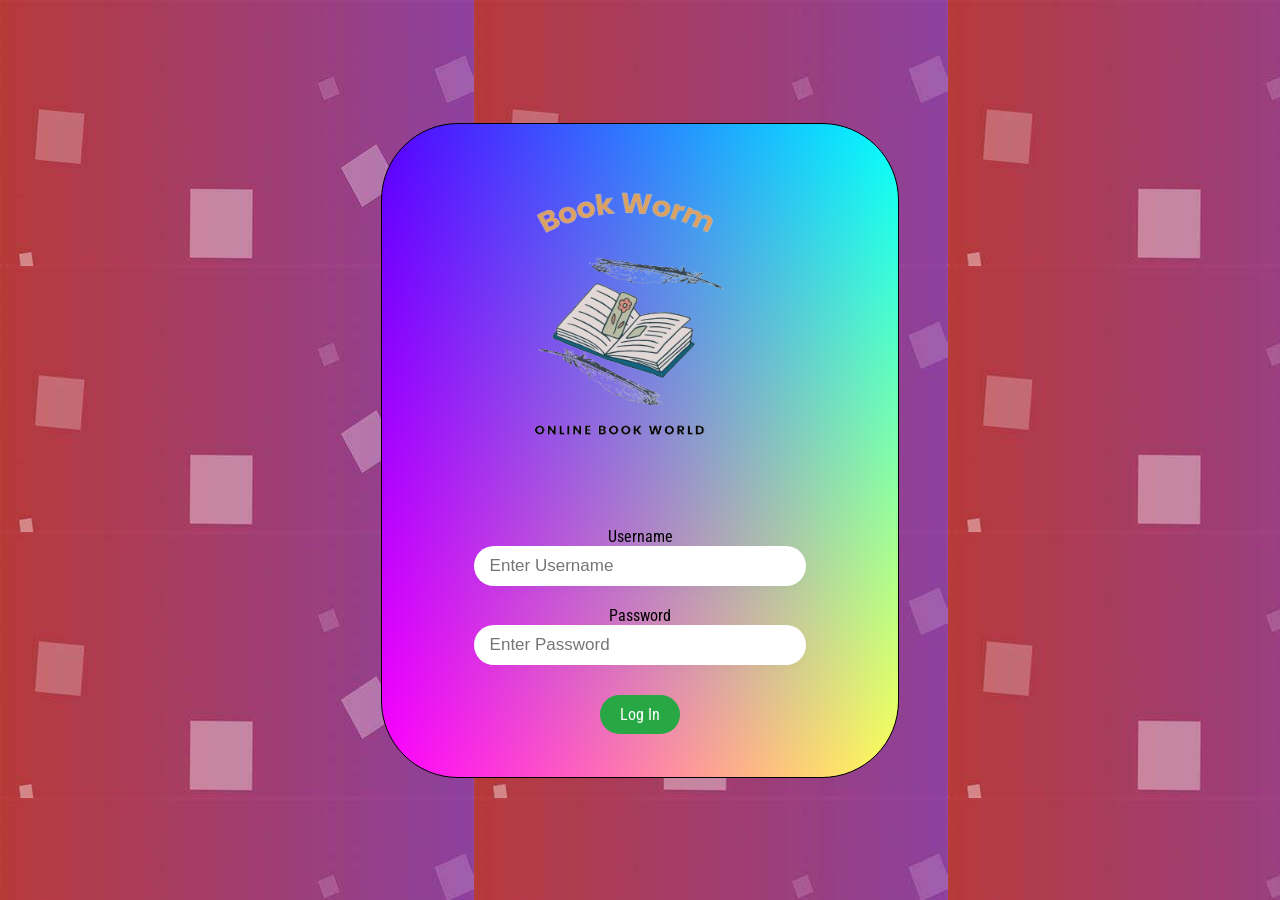
<file: index.html>
<!DOCTYPE html>
<html lang="en">
  <head>
    <title>Book Site</title>
    <link rel="preconnect" href="https://fonts.googleapis.com" />
    <link rel="preconnect" href="https://fonts.gstatic.com" crossorigin />
    <link
      href="https://fonts.googleapis.com/css2?family=Roboto+Condensed:ital,wght@0,100..900;1,100..900&display=swap"
      rel="stylesheet"
    />
    <!--fonts-->
    <link rel="stylesheet" href="Styles/login.css" />
  </head>

  <body background="Images/background-image.jfif">
    <div class="login-container">
      
 <img src="Images/Site-logo-3.png" class="logo">

      <div class="username-container">
        Username
        <input type="text" placeholder="Enter Username" class="text-box" />
      </div>
      <div class="password-container">
        Password
        <input type="text" placeholder="Enter Password" class="text-box" />
        <a href="main.html" class="log-in">Log In</a>
      </div>
    </div>
  </body>
</html>
</file>
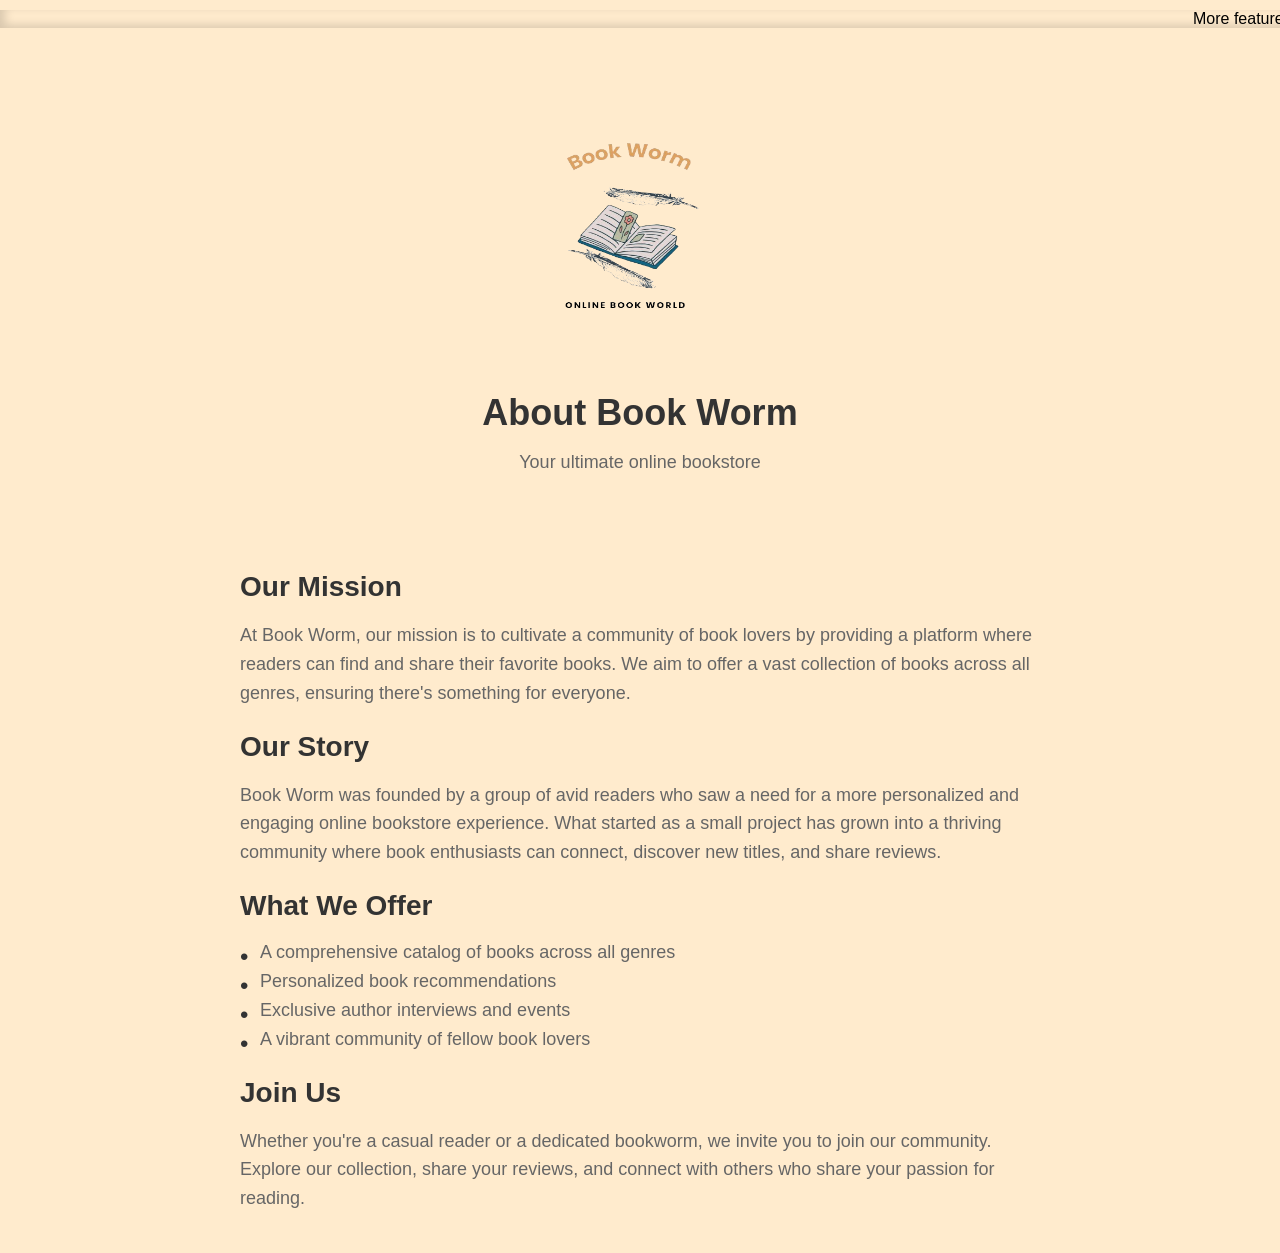
<file: about.html>
<!DOCTYPE html>
<html lang="en">
<head>
  <meta charset="UTF-8">
  <meta name="viewport" content="width=device-width, initial-scale=1.0">
  <title>About </title>
  <link rel = "stylesheet" href="Styles/about.css">
</head>
<body>
  <div class="marquee">
    <marquee direction ='ltr'>More features will be added! Stay updated</marquee>
  </div>
  <div class="container">
    <div class="header">
        <img src="Images/Site-logo-3.png" alt="Book Worm Logo">
        <h1>About Book Worm</h1>
        <p>Your ultimate online bookstore</p>
    </div>
    <div class="content">
        <h2>Our Mission</h2>
        <p>At Book Worm, our mission is to cultivate a community of book lovers by providing a platform where readers can find and share their favorite books. We aim to offer a vast collection of books across all genres, ensuring there's something for everyone.</p>
        <h2>Our Story</h2>
        <p>Book Worm was founded by a group of avid readers who saw a need for a more personalized and engaging online bookstore experience. What started as a small project has grown into a thriving community where book enthusiasts can connect, discover new titles, and share reviews.</p>
        <h2>What We Offer</h2>
        <ul>
            <li>A comprehensive catalog of books across all genres</li>
            <li>Personalized book recommendations</li>
            <li>Exclusive author interviews and events</li>
            <li>A vibrant community of fellow book lovers</li>
        </ul>
        <h2>Join Us</h2>
        <p>Whether you're a casual reader or a dedicated bookworm, we invite you to join our community. Explore our collection, share your reviews, and connect with others who share your passion for reading.</p>
    </div>
</div>
</body>
</html>
</file>
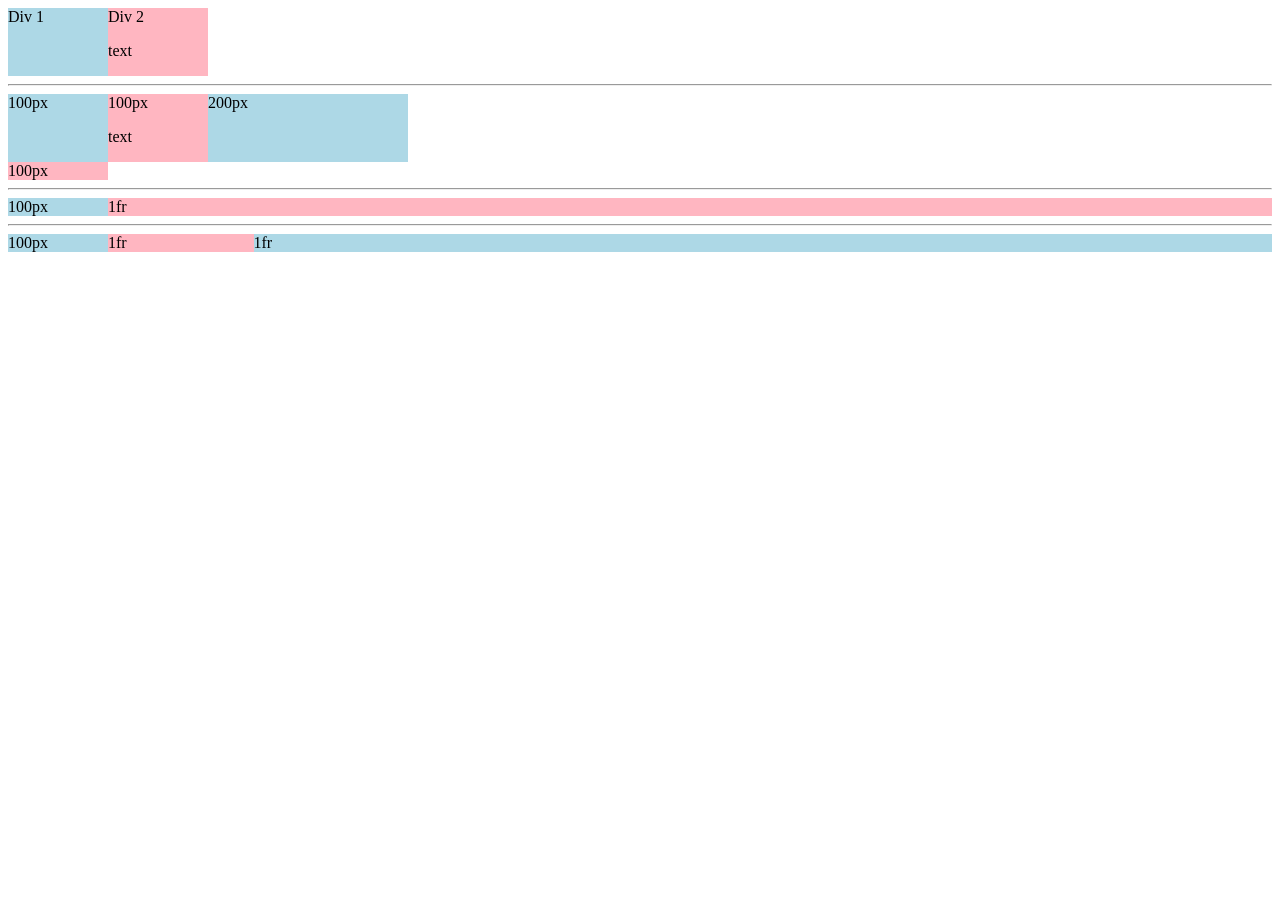
<file: grid.html>
<!DOCTYPE html>
<html lang="en">
  <head>
    <title>Grid Practice</title>
  </head>
  <body>
    <div style="display: grid; grid-template-columns: 100px 100px">
      <div style="background-color: lightblue">Div 1</div>
      <div style="background-color: lightpink">
        Div 2
        <p>text</p>
      </div>
    </div>
    <hr />

    <div style="display: grid; grid-template-columns: 100px 100px 200px">
      <div style="background-color: lightblue">100px</div>
      <div style="background-color: lightpink">
        100px
        <p>text</p>
      </div>
      <div style="background-color: lightblue">200px</div>
      <div style="background-color: lightpink">100px</div>
    </div>

    <hr />

    <div style="display: grid; grid-template-columns: 100px 1fr">
      <div style="background-color: lightblue">100px</div>
      <div style="background-color: lightpink">1fr</div>
    </div>
    <hr />

    <div style="display: grid; grid-template-columns: 100px 1fr 7fr">
      <div style="background-color: lightblue">100px</div>
      <div style="background-color: lightpink">1fr</div>
      <div style="background-color: lightblue">1fr</div>
    </div>
  </body>
</html>
</file>
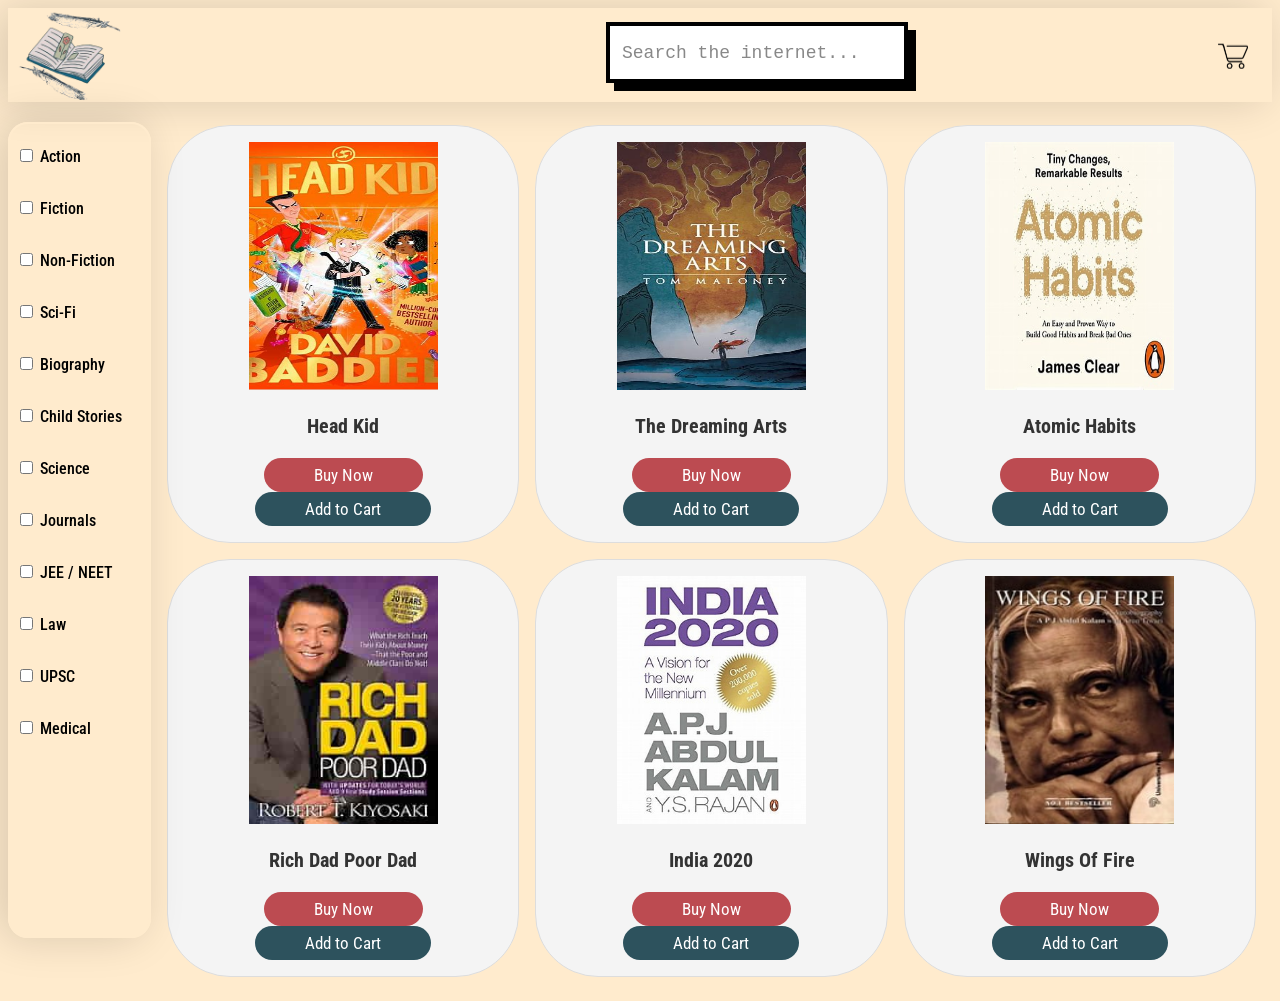
<file: main.html>
<!DOCTYPE html>
<html lang="en">
  <head>
    <link rel="stylesheet" href="Styles/main.css" />
    <link rel="stylesheet" href="Styles/header.css" />
    <link rel="preconnect" href="https://fonts.googleapis.com" />
    <link rel="preconnect" href="https://fonts.gstatic.com" crossorigin />
    <link
      href="https://fonts.googleapis.com/css2?family=Roboto+Condensed:ital,wght@0,100..900;1,100..900&display=swap"
      rel="stylesheet"
    />
    <title>Book Site</title>
  </head>
  <body>
    <div class="header">                 <!--For search bar, cart etc-->
      <div class="left-section">
        <img src="Images/Site logo.png" alt="logo" class="logo">
      </div>
      <div class="middle-section">
        <div class="input-container">
          <input
            class="input"
            name="text"
            type="text"
            placeholder="Search the internet..."/>
        </div>
      </div>
      <div class="right-section">
        <div class="cart-logo-container">
          <img src="Images/cart.png" class="cart-logo" />
        </div>
      </div>
    </div>

    <section id="books" class="book-grid">                  <!--For book -->

      <div class="book-item">
          <img src="Images/front-1.jfif" alt="Book 1">
          <p class="book-title">Head Kid</p>
          <button class="buy-now">Buy Now</button>
      <button class="add-to-cart">Add to Cart</button>
      </div>

      <div class="book-item">
          <img src="Images/front-2.jfif" alt="Book 2">
          <p class="book-title">The Dreaming Arts</p>
          <button class="buy-now">Buy Now</button>
      <button class="add-to-cart">Add to Cart</button>
      </div>

      <div class="book-item">
          <img src="Images/front-3.jfif" alt="Book 3">
          <p class="book-title">Atomic Habits</p>
          <button class="buy-now">Buy Now</button>
      <button class="add-to-cart">Add to Cart</button>
      </div>

      <div class="book-item">
        <img src="Images/front-4.jfif" alt="Book 4">
        <p class="book-title">Rich Dad Poor Dad</p>
        <button class="buy-now">Buy Now</button>
      <button class="add-to-cart">Add to Cart</button>
    </div>

    <div class="book-item">
      <img src="Images/front-5.jfif" alt="Book 5">
      <p class="book-title">India 2020</p>
      <button class="buy-now">Buy Now</button>
      <button class="add-to-cart">Add to Cart</button>
  </div>

  <div class="book-item">
    <img src="Images/front-6.jfif" alt="Book 6">
    <p class="book-title">Wings Of Fire</p>
    <button class="buy-now">Buy Now</button>
      <button class="add-to-cart">Add to Cart</button>
</div>
  </section>

  <section>                             <!--For sidebar-->
    <div class="sidebar-container">
      <div class="sidebar">
<p> 
        <input type="checkbox" id="genre1"  value="Action">
        <label for="genre1"> Action </label>
</p>

<p> 
  <input type="checkbox" id="genre2"  value="Fiction">
  <label for="genre2"> Fiction </label>
</p>

<p> 
  <input type="checkbox" id="genre3"  value="Non-Fiction">
  <label for="genre3"> Non-Fiction </label>
</p>

<p> 
  <input type="checkbox" id="genre4"  value="Sci-Fi">
  <label for="genre4"> Sci-Fi </label>
</p>

<p> 
  <input type="checkbox" id="genre5"  value="Biography">
  <label for="genre5"> Biography </label>
</p>

<p> 
  <input type="checkbox" id="genre6"  value="Child Stories">
  <label for="genre6"> Child Stories </label>
</p>

<p> 
  <input type="checkbox" id="genre7"  value="Science">
  <label for="genre7"> Science </label>
</p>

<p> 
  <input type="checkbox" id="genre8"  value="Journals">
  <label for="genre8"> Journals </label>
</p>

<p> 
  <input type="checkbox" id="genre9"  value="JEE / NEET">
  <label for="genre9"> JEE / NEET </label>
</p>

<p> 
  <input type="checkbox" id="genre10"  value="Law">
  <label for="genre10"> Law </label>
</p>

<p> 
  <input type="checkbox" id="genre11"  value="UPSC">
  <label for="genre11"> UPSC </label>
</p>

<p> 
  <input type="checkbox" id="genre12"  value="Medical">
  <label for="genre12"> Medical </label>
</p>

      </div>
    </div>
  </section>
  
  <script>

    

  </script>
  </body>
</html>
</file>
<file: Styles/login.css>
body {
  display: flex;
  justify-content: center;
  align-items: center;
  height: 100vh;
  margin: 0;
  background-color: #f0f0f0;
  font-family: Roboto Condensed, Arial;
}

.login-container {
  background: linear-gradient(to top, red, blue), linear-gradient(to right, #5500ff, #00ff55);
    background-blend-mode: screen;
    width: 376px;
    height: 467px;
    border-radius: 77px;
    border: 1px solid;
    display: flex;
    flex-direction: column;
    align-items: center;
    padding: 93px 70px;
    margin-bottom:0;
}

img.logo {
  margin-top: -90px;
  height: 395px;
  width: 425px;
  margin-bottom: 5px;
}

.username-container,
.password-container {
  width: 100%;
  display: flex;
  flex-direction: column;
  align-items: center;
  margin-bottom: 20px; /* Adjusted margin for spacing */
}

.text-box {
  width: 80%;
  padding: 10px 16px;
  border: none;
  border-radius: 25px;
  box-shadow: 1px 5px 10px rgba(0, 0, 0, 0.015);
  font-size: 17px;
  
  font-weight: 500;
}

.log-in {
  padding: 10px 20px;
  font-size: 16px;
  
  text-align: center;
  color: white;
  background-color: #28a745;
  border-radius: 20px;
  margin-top: 30px; /* Adjusted margin for spacing */
  transition: background-color 0.3s;
  text-decoration: none;
}

.log-in:hover {
  color: rgb(10, 94, 162);
  background-color: white;
}
</file>
<file: Styles/about.css>
body {
  font-family:Roboto Condensed,Arial;
  background-color: #ffebcd;
  margin: 0;
  padding: 0;
}
.marquee{
  margin-top:10px;
  height: 18px;
  box-shadow: inset 5px -3px 10px rgba(0, 0, 0, 0.15);
  display:block;
  
}
.container {
  max-width: 800px;
  margin: 0 auto;
  padding: 20px;
}
.header {
  text-align: center;
  padding: 50px 0;
}
.header img {
  height: 270px;
  width:300px;
}
.header h1 {
  margin: 20px 0 10px;
  font-size: 36px;
  color: #333;
}
.header p {
  font-size: 18px;
  color: #666;
}
.content {
  margin-top: 30px;
}
.content h2 {
  font-size: 28px;
  color: #333;
  margin-bottom: 10px;
}
.content p {
  font-size: 18px;
  color: #666;
  line-height: 1.6;
  margin-bottom: 20px;
}
.content ul {
  list-style: none;
  padding: 0;
}
.content ul li {
  font-size: 18px;
  color: #666;
  line-height: 1.6;
  padding-left: 20px;
  position: relative;
}
.content ul li:before {
  content: '•';
  color: #333;
  font-size: 24px;
  position: absolute;
  left: 0;
  top: 0;
}
</file>
<file: Styles/main.css>
body{
  background-color: #ffebcd;
 
}
.book-grid {
  display: grid;
  grid-template-columns: repeat(3,1fr);
  gap: 1rem;
  padding: 1rem;
  margin-left:143px;
}

.book-item {
  background-color: #f4f4f4;
  border: 1px solid #ddd;
  border-radius:63px;
  padding: 1rem;
  text-align: center;
}

.book-item img {
  width: 189px;
  max-width: 100%;
  height: 248px;
}
.book-title{
  font-family:Roboto Condensed, Arial;
  font-size:20px;
  font-weight: bold;
  color:#333333;
}

.buy-now{
  color:white;
  font-family:Roboto Condensed,Arial;
  font-size:17px;
  background-color:#bc4b51;
  border-radius:20px;
padding-top:7px;
padding-bottom:7px;
padding-left:50px;
padding-right:50px;
  border:none;
  cursor:pointer;
  transition: background-color 0.15s , color 0.15s;
}
.buy-now:hover{
  background-color: white;
  color:#bc4b51;
}

.add-to-cart{
  color:white;
  font-family:Roboto Condensed,Arial;
  font-size:17px;
  background-color: #2d525d;
  border-radius:20px;
padding-top:7px;
padding-bottom:7px;
padding-left:50px;
padding-right:50px;
  border:none;
  cursor:pointer;
  transition: background-color 0.15s, color 0.15s;
}
.add-to-cart:hover{
  background-color: white;
  color:#2d525d;
}
</file>
<file: Styles/header.css>
.header {
  display: flex;
  flex-direction: row;
  height: 94px;
  align-items: center;
  justify-content: space-between;
  z-index: 10;
  box-shadow: -8px 0px 43px rgba(0, 0, 0, 0.15);
  margin-bottom: 7px;
}
.left-section {
  display: flex;
  align-items: center;
}

img.logo {
  margin-top: -2px;
  height: 305px;
  width: 234px;
  margin-bottom: 5px;
  object-fit: contain;
  margin-left:-50px;
}

.middle-section{
  display: flex;
  align-items: center;
  height:100px;
}
.input {
  width: 107%;
  height: 29px;
  padding: 12px;
  font-size: 18px;
  font-family: "Courier New", monospace;
  color: #000;
  background-color: #fff;
  border: 4px solid #000;
  border-radius: 0;
  outline: none;
  transition: all 0.3s ease;
  box-shadow: 8px 8px 0 #000;
  margin-top:17px;
}

.input::placeholder {
  color: #888;
}

.input:hover {
  transform: translate(-4px, -4px);
  box-shadow: 12px 12px 0 #000;
}

.input:focus {
  background-color: #e2dada;
  color: #fff;
  border-color: #ffffff;
}

.input:focus::placeholder {
  color: #fff;
}

@keyframes typing {
  from {
    width: 0;
  }
  to {
    width: 100%;
  }
}



.input:focus::after {
  content: "|";
  position: absolute;
  right: 10px;
  animation: blink 0.7s step-end infinite;
}

.input:valid {
  animation: typing 2s steps(30, end);
}
.input-container {
  position: relative;
  width: 100%;
  max-width: 270px;
  height:100px;
}

.input {
  width: 107%;
  height: 29px;
  padding: 12px;
  font-size: 18px;
  font-family: "Courier New", monospace;
  color: #000;
  background-color: #fff;
  border: 4px solid #000;
  border-radius: 0;
  outline: none;
  transition: all 0.3s ease;
  box-shadow: 8px 8px 0 #000;
}

.input::placeholder {
  color: #888;
}

.input:hover {
  transform: translate(-4px, -4px);
  box-shadow: 12px 12px 0 #be7e7e;
}

.input:focus {
  background-color: #010101;
  color: #fff;
  border-color: #d6d9dd;
}

.input:focus::placeholder {
  color: #fff;
}
.input:focus {
  animation: shake 0.5s ease-in-out;
}



.input:not(:placeholder-shown) {
  animation: glitch 1s linear infinite;
}

.input-container::after {
  
  position: absolute;
  right: 10px;
  top: 50%;
  transform: translateY(-50%);
  color: #000;
  animation: blink 0.7s step-end infinite;
}


.input:focus + .input-container::after {
  color: #fff;
}

.input:not(:placeholder-shown) {
  font-weight: bold;
  letter-spacing: 1px;
  text-shadow: 0px 0px 0 #000;
}

.right-section {
  display: flex;
  column-gap: 20px;
}
.cart-logo-container{
  vertical-align: top;
}
.cart-logo {
  
  width: 30px;
  height: auto;
  position: absolute;
  top: 56px;
  right: 32px;
  transform: translateY(-50%);
  cursor: pointer;
}


.sidebar-container {
  width: 100px;
}
.sidebar{
  margin-top:22px;
  padding:6px;
  display:flex;
  flex-direction: column;
  align-items:flex-start;
  border:solid;
  border-width: 2px;
  height: calc(100% - 100px);
  width:127px;
  position:fixed;
  top:100px;
  z-index:1;
  border-color:darkgray ;
  box-shadow: -8px 0px 43px rgba(0, 0, 0, 0.15);
  border-color:#ffebcd;
  border-radius:20px;
}
label {
  font-family:Roboto Condensed, Arial;
  font-size:16px;
  font-weight: 500;
}
</file>
